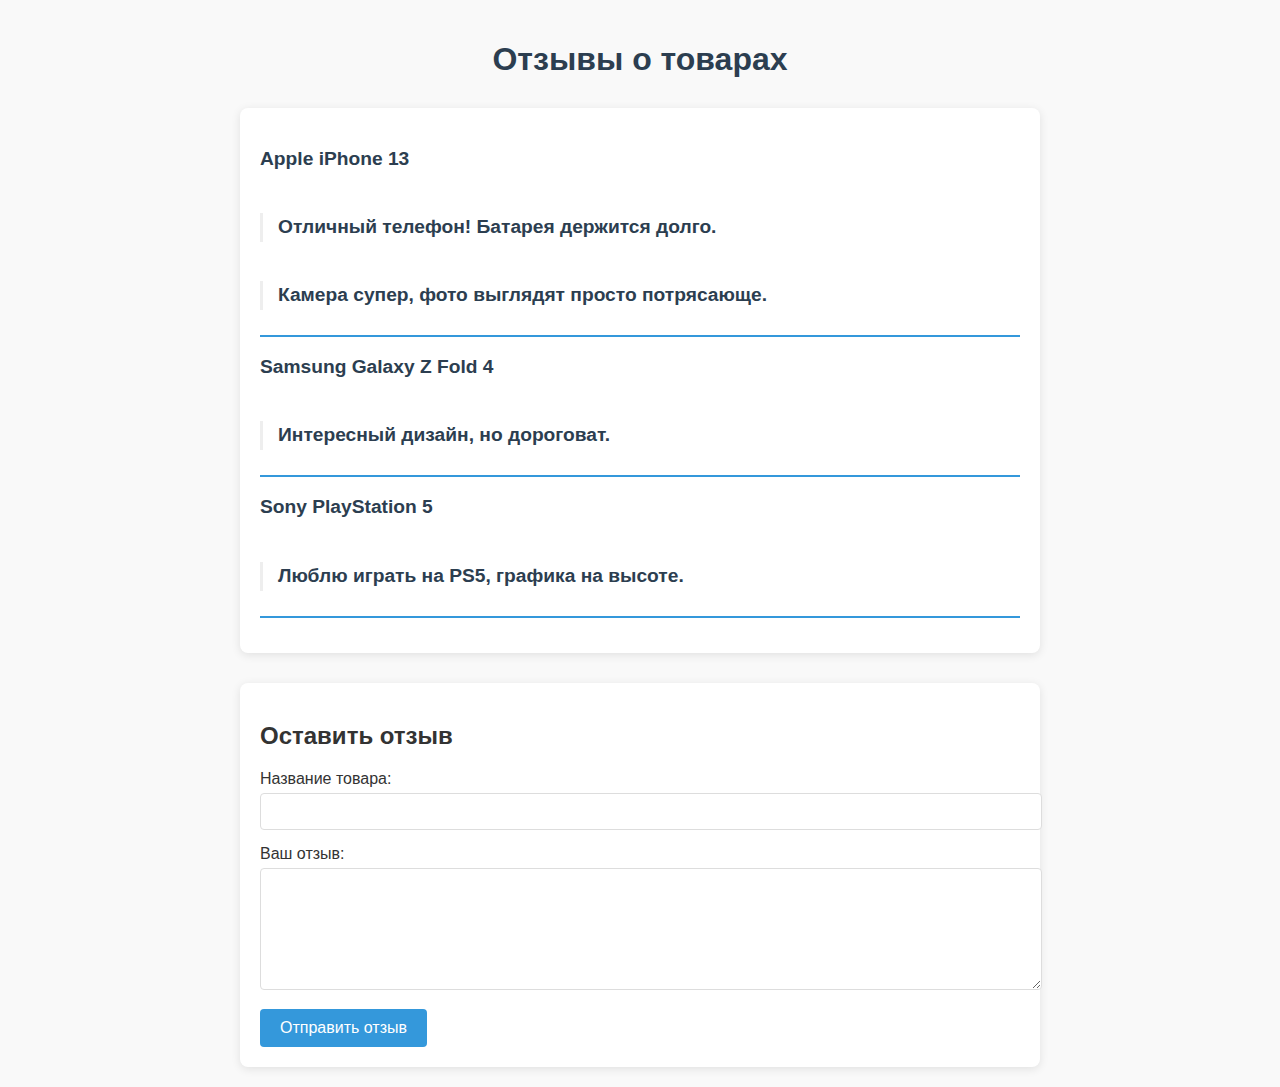
<file: HW_2/index.html>
<!DOCTYPE html>
<html lang="ru">
<head>
    <meta charset="UTF-8">
    <meta name="viewport" content="width=device-width, initial-scale=1.0">
    <title>Система отзывов</title>
    <style>
        body {
            font-family: 'Segoe UI', Tahoma, Geneva, Verdana, sans-serif;
            max-width: 800px;
            margin: 0 auto;
            padding: 20px;
            background-color: #f9f9f9;
            color: #333;
        }
        h1 {
            color: #2c3e50;
            text-align: center;
            margin-bottom: 30px;
        }
        .reviews-container {
            background-color: white;
            border-radius: 8px;
            box-shadow: 0 2px 10px rgba(0, 0, 0, 0.1);
            padding: 20px;
            margin-bottom: 30px;
        }
        .review {
            padding: 5px 0;
        }
        .review:last-child {
            border-bottom: none;
        }
        .review-product {
            font-weight: bold;
            color: #2c3e50;
            margin-bottom: 5px;
            font-size: 1.2em;
            border-bottom: 2px solid #3498db;
            padding-bottom: 10px;
            margin-bottom: 15px;
        }
        .product-reviews {
            margin-bottom: 30px;
        }
        .review-text {
            margin-bottom: 10px;
            line-height: 1.5;
            padding-left: 15px;
            border-left: 3px solid #eee;
        }
        .review-form {
            background-color: white;
            border-radius: 8px;
            box-shadow: 0 2px 10px rgba(0, 0, 0, 0.1);
            padding: 20px;
        }
        .form-group {
            margin-bottom: 15px;
        }
        label {
            display: block;
            margin-bottom: 5px;
            font-weight: 500;
        }
        input, textarea {
            width: 100%;
            padding: 10px;
            border: 1px solid #ddd;
            border-radius: 4px;
            font-family: inherit;
        }
        textarea {
            min-height: 100px;
            resize: vertical;
        }
        button {
            background-color: #3498db;
            color: white;
            border: none;
            padding: 10px 20px;
            border-radius: 4px;
            cursor: pointer;
            font-size: 16px;
            transition: background-color 0.3s;
        }
        button:hover {
            background-color: #2980b9;
        }
        .error-message {
            color: #e74c3c;
            font-size: 14px;
            margin-top: 5px;
            display: none;
        }
    </style>
</head>
<body>
    <h1>Отзывы о товарах</h1>
    
    <div class="reviews-container" id="reviewsContainer">
        <!-- Здесь будут отображаться отзывы -->
    </div>
    
    <div class="review-form">
        <h2>Оставить отзыв</h2>
        <form id="reviewForm">
            <div class="form-group">
                <label for="productName">Название товара:</label>
                <input type="text" id="productName" required>
            </div>
            <div class="form-group">
                <label for="reviewText">Ваш отзыв:</label>
                <textarea id="reviewText" required></textarea>
                <div class="error-message" id="reviewError">Отзыв должен содержать от 50 до 500 символов.</div>
            </div>
            <button type="submit">Отправить отзыв</button>
        </form>
    </div>
    
    <script src="script.js"></script>
</body>
</html>
</file>
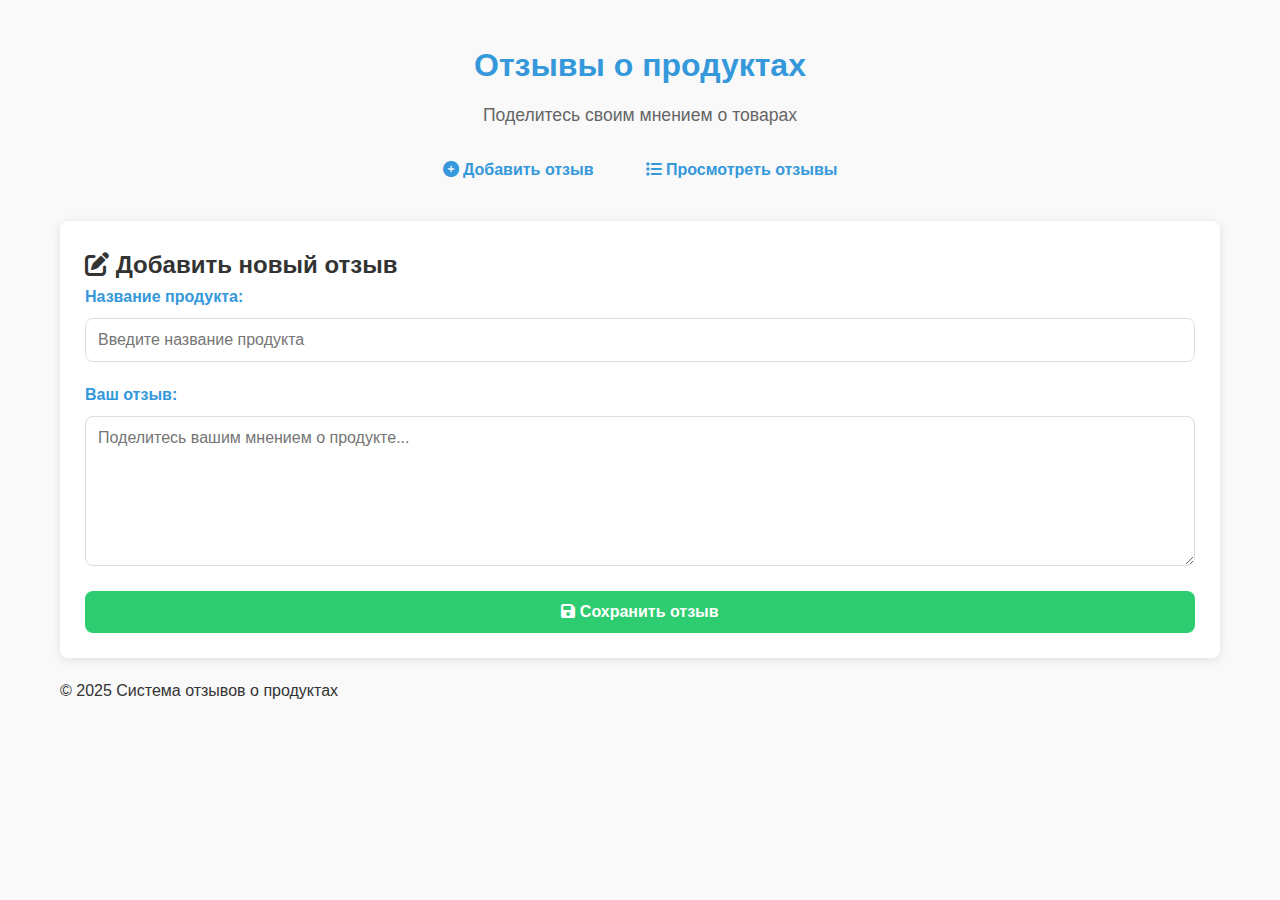
<file: HW_Certification/addReview.html>
<!DOCTYPE html>
<html lang="ru">
<head>
    <meta charset="UTF-8">
    <meta name="viewport" content="width=device-width, initial-scale=1.0">
    <title>Добавление отзыва о продукте</title>
    <link rel="stylesheet" href="styles.css">
    <link rel="stylesheet" href="https://cdnjs.cloudflare.com/ajax/libs/font-awesome/6.4.0/css/all.min.css">
</head>
<body>
    <div class="container">
        <header>
            <h1>Отзывы о продуктах</h1>
            <p class="subtitle">Поделитесь своим мнением о товарах</p>
            
            <div class="nav-links">
                <a href="addReview.html" class="nav-link"><i class="fas fa-plus-circle"></i> Добавить отзыв</a>
                <a href="viewReview.html" class="nav-link"><i class="fas fa-list"></i> Просмотреть отзывы</a>
            </div>
        </header>
        
        <main>
            <div class="card animate-fade-in">
                <h2><i class="fas fa-edit"></i> Добавить новый отзыв</h2>
                
                <div class="error-container" id="errorContainer">
                    <i class="fas fa-exclamation-circle"></i>
                    <span id="errorMessage">Сообщение об ошибке</span>
                </div>
                
                <form class="review-form" id="reviewForm">
                    <div class="form-group">
                        <label for="productName">Название продукта:</label>
                        <input type="text" id="productName" placeholder="Введите название продукта">
                    </div>
                    
                    <div class="form-group">
                        <label for="reviewText">Ваш отзыв:</label>
                        <textarea id="reviewText" placeholder="Поделитесь вашим мнением о продукте..."></textarea>
                    </div>
                    
                    <div class="form-group">
                        <button type="submit" class="btn btn-add" id="addReviewBtn">
                            <i class="fas fa-save"></i> Сохранить отзыв
                        </button>
                    </div>
                </form>
            </div>
        </main>
        
        <footer>
            <p>&copy; 2025 Система отзывов о продуктах</p>
        </footer>
    </div>
    
    <!-- Здесь будет подключен JavaScript файл -->
    <script src="app.js"></script>
</body>
</html>
</file>
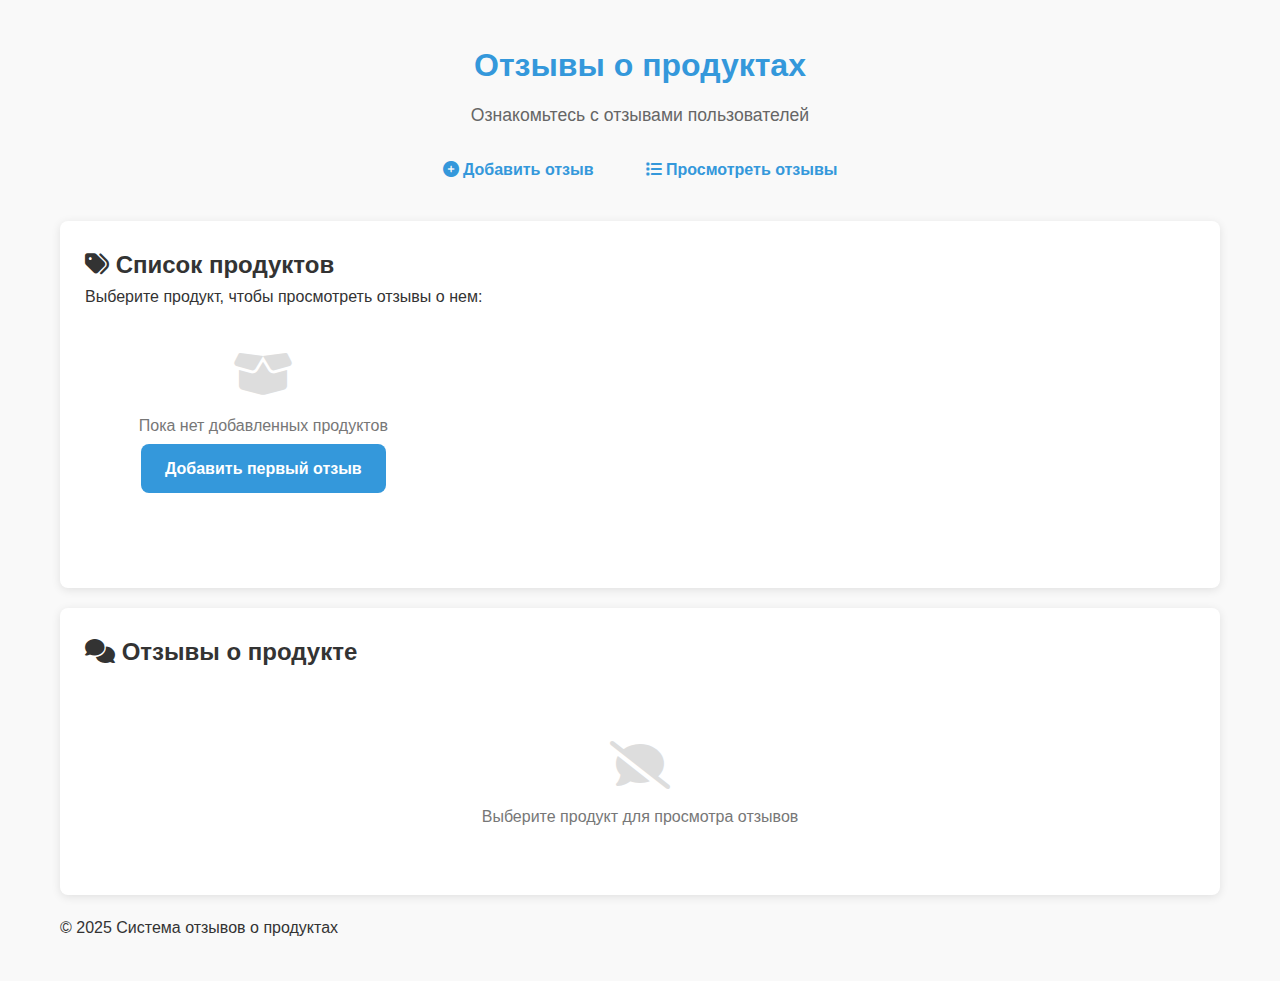
<file: HW_Certification/viewReview.html>
<!DOCTYPE html>
<html lang="ru">
<head>
    <meta charset="UTF-8">
    <meta name="viewport" content="width=device-width, initial-scale=1.0">
    <title>Просмотр отзывов о продуктах</title>
    <link rel="stylesheet" href="styles.css">
    <link rel="stylesheet" href="https://cdnjs.cloudflare.com/ajax/libs/font-awesome/6.4.0/css/all.min.css">
</head>
<body>
    <div class="container">
        <header>
            <h1>Отзывы о продуктах</h1>
            <p class="subtitle">Ознакомьтесь с отзывами пользователей</p>
            
            <div class="nav-links">
                <a href="addReview.html" class="nav-link"><i class="fas fa-plus-circle"></i> Добавить отзыв</a>
                <a href="viewReview.html" class="nav-link"><i class="fas fa-list"></i> Просмотреть отзывы</a>
            </div>
        </header>
        
        <main>
            <div class="card animate-fade-in">
                <h2><i class="fas fa-tags"></i> Список продуктов</h2>
                <p>Выберите продукт, чтобы просмотреть отзывы о нем:</p>
                
                <div class="product-list" id="productList">
                    <!-- Здесь будет динамически формироваться список продуктов с помощью JavaScript -->
                    <div class="empty-state" id="emptyProductList">
                        <i class="fas fa-box-open"></i>
                        <p>Пока нет добавленных продуктов</p>
                        <a href="addReview.html" class="btn">Добавить первый отзыв</a>
                    </div>
                </div>
                
                <div class="clear-all-container" id="clearAllContainer" style="display: none;">
                    <button class="clear-all-btn" id="clearAllBtn">
                        <i class="fas fa-trash-alt"></i> Очистить все отзывы
                    </button>
                </div>
            </div>
            
            <div class="card animate-fade-in" id="reviewsCard">
                <h2 id="selectedProductTitle"><i class="fas fa-comments"></i> Отзывы о продукте</h2>
                
                <div class="reviews-container" id="reviewsContainer">
                    <!-- Здесь будут динамически формироваться отзывы с помощью JavaScript -->
                    <div class="empty-state" id="emptyReviewsList">
                        <i class="fas fa-comment-slash"></i>
                        <p>Выберите продукт для просмотра отзывов</p>
                    </div>
                </div>
            </div>
        </main>
        
        <footer>
            <p>&copy; 2025 Система отзывов о продуктах</p>
        </footer>
    </div>
    
    <!-- Здесь будет подключен JavaScript файл -->
    <script src="app.js"></script>
</body>
</html>
</file>
<file: HW_Certification/styles.css>
/* Общие стили */
:root {
  --primary-color: #3498db;
  --secondary-color: #2ecc71;
  --accent-color: #e74c3c;
  --text-color: #333;
  --light-bg: #f9f9f9;
  --border-radius: 8px;
  --box-shadow: 0 2px 10px rgba(0, 0, 0, 0.1);
}

* {
  margin: 0;
  padding: 0;
  box-sizing: border-box;
}

a {
  text-decoration: none;
}

body {
  font-family: 'Segoe UI', Tahoma, Geneva, Verdana, sans-serif;
  line-height: 1.6;
  color: var(--text-color);
  background-color: var(--light-bg);
  padding: 20px;
}

.container {
  max-width: 1200px;
  margin: 0 auto;
  padding: 20px;
}

header {
  text-align: center;
  margin-bottom: 30px;
}

h1 {
  color: var(--primary-color);
  margin-bottom: 10px;
}

.subtitle {
  color: #666;
  font-size: 1.1rem;
}

.nav-links {
  display: flex;
  justify-content: center;
  margin: 20px 0;
  gap: 20px;
}

.nav-link {
  text-decoration: none;
  color: var(--primary-color);
  font-weight: 600;
  padding: 8px 16px;
  border-radius: var(--border-radius);
  transition: all 0.3s ease;
}

.nav-link:hover {
  background-color: var(--primary-color);
  color: white;
}

.card {
  background-color: white;
  border-radius: var(--border-radius);
  box-shadow: var(--box-shadow);
  padding: 25px;
  margin-bottom: 20px;
}

/* Стили для формы добавления отзыва */
.review-form {
  display: flex;
  flex-direction: column;
  gap: 20px;
}

.form-group {
  display: flex;
  flex-direction: column;
  gap: 8px;
}

label {
  font-weight: 600;
  color: var(--primary-color);
}

input, textarea {
  padding: 12px;
  border: 1px solid #ddd;
  border-radius: var(--border-radius);
  font-family: inherit;
  font-size: 1rem;
  transition: border-color 0.3s ease;
}

input:focus, textarea:focus {
  outline: none;
  border-color: var(--primary-color);
  box-shadow: 0 0 0 2px rgba(52, 152, 219, 0.2);
}

textarea {
  min-height: 150px;
  resize: vertical;
}

.btn {
  display: inline-block;
  padding: 12px 24px;
  margin-top: 5px;
  background-color: var(--primary-color);
  color: white;
  border: none;
  border-radius: var(--border-radius);
  cursor: pointer;
  font-size: 1rem;
  font-weight: 600;
  text-align: center;
  transition: all 0.3s ease;
}

.btn:hover {
  background-color: #2980b9;
  transform: translateY(-2px);
}

.btn-add {
  background-color: var(--secondary-color);
}

.btn-add:hover {
  background-color: #27ae60;
}

.btn-delete {
  background-color: var(--accent-color);
}

.btn-delete:hover {
  background-color: #c0392b;
}

/* Стили для страницы просмотра отзывов */
.product-list {
  display: grid;
  grid-template-columns: repeat(auto-fill, minmax(300px, 1fr));
  gap: 20px;
  margin-bottom: 30px;
}

.product-card {
  cursor: pointer;
  transition: transform 0.3s ease;
  position: relative;
  padding: 20px;
  margin-top: 20px;
  margin-bottom: 15px;
  border-radius: 8px;
  box-shadow: 0 2px 10px rgba(0, 0, 0, 0.1);
  background-color: white;
}

.product-card:hover {
  transform: translateY(-3px);
  box-shadow: 0 5px 15px rgba(0, 0, 0, 0.1);
}

.product-card:hover .delete-btn {
    display: flex;
}

.product-name {
  font-size: 1.2rem;
  color: var(--primary-color);
  margin-bottom: 10px;
}

.reviews-container {
  margin-top: 30px;
}

.review-item {
  position: relative;
  padding: 15px;
  margin-bottom: 15px;
  border-radius: var(--border-radius);
  background-color: #f9f9f9;
  transition: all 0.3s ease;
  border-left: 4px solid var(--primary-color);
  display: flex;
  align-items: flex-start;
}

.review-text {
  margin: 0;
  flex: 1;
}

.review-item .review-delete-btn {
  background-color: #e74c3c;
  color: white;
  border: none;
  border-radius: 50%;
  width: 30px;
  height: 30px;
  display: flex;
  align-items: center;
  justify-content: center;
  cursor: pointer;
  margin-left: 20px;
  transition: all 0.3s ease;
  box-shadow: 0 2px 5px rgba(0, 0, 0, 0.1);
  opacity: 0;
  visibility: hidden;
  position: static;
}

.review-item:hover .review-delete-btn {
  opacity: 1;
  visibility: visible;
  animation: smoothly .2s forwards ease;
}

.review-actions {
  display: flex;
  justify-content: flex-end;
  gap: 10px;
}

.empty-state {
  text-align: center;
  padding: 40px;
  color: #777;
}

.empty-state i {
  font-size: 3rem;
  margin-bottom: 15px;
  color: #ddd;
}

/* Стили для кнопок удаления */

@keyframes smoothly {
    0% {
      opacity: 0;
    };

    25% {
      opacity: 0.25;
    };

    50% {
      opacity: 0.5;
    };

    75% {
      opacity: 0.75;
    };

    100% {
      opacity: 1;
    }
}

.delete-btn {
  background-color: #e74c3c;
  color: white;
  border: none;
  border-radius: 50%;
  width: 30px;
  height: 30px;
  display: flex;
  align-items: center;
  justify-content: center;
  cursor: pointer;
  position: absolute;
  top: 10px;
  right: 10px;
  animation: smoothly .2s forwards ease;
  transition: all 0.3s ease;
  box-shadow: 0 2px 5px rgba(0, 0, 0, 0.1);
  display: none;
}

.delete-btn:hover, .review-delete-btn:hover {
  background-color: #c0392b;
  transform: scale(1.1);
}

.delete-btn i, .review-delete-btn i {
  font-size: 14px;
}

.clear-all-btn {
  background-color: #e74c3c;
  color: white;
  border: none;
  border-radius: 4px;
  padding: 8px 16px;
  margin-top: 20px;
  cursor: pointer;
  transition: all 0.3s ease;
  display: inline-flex;
  align-items: center;
  font-weight: 500;
}

.clear-all-btn i {
  margin-right: 8px;
}

.clear-all-btn:hover {
  background-color: #c0392b;
}

.clear-all-container {
  text-align: center;
  margin-top: 20px;
}

/* Стили для отображения ошибок */
.error-container {
  background-color: rgba(231, 76, 60, 0.1);
  border-left: 4px solid var(--accent-color);
  padding: 12px 15px;
  margin-bottom: 15px;
  border-radius: var(--border-radius);
  color: var(--accent-color);
  font-weight: 500;
  display: none;
  animation: shake 0.5s ease-in-out;
}

.error-container.show {
  display: block;
}

.error-container i {
  margin-right: 8px;
}

.input-error {
  border: 0;
  border-color: transparent;
  box-shadow: 0 0 0 2px rgba(231, 76, 60, 0.2);
}

@keyframes shake {
  0%, 100% { transform: translateX(0); }
  10%, 30%, 50%, 70%, 90% { transform: translateX(-2px); }
  20%, 40%, 60%, 80% { transform: translateX(2px); }
}

/* Анимации */
@keyframes fadeIn {
  from { opacity: 0; transform: translateY(20px); }
  to { opacity: 1; transform: translateY(0); }
}

.animate-fade-in {
  animation: fadeIn 0.5s ease forwards;
}

/* Адаптивность */
@media (max-width: 768px) {
  .product-list {
    grid-template-columns: 1fr;
  }
  
  .nav-links {
    flex-direction: column;
    align-items: center;
  }
}
</file>
